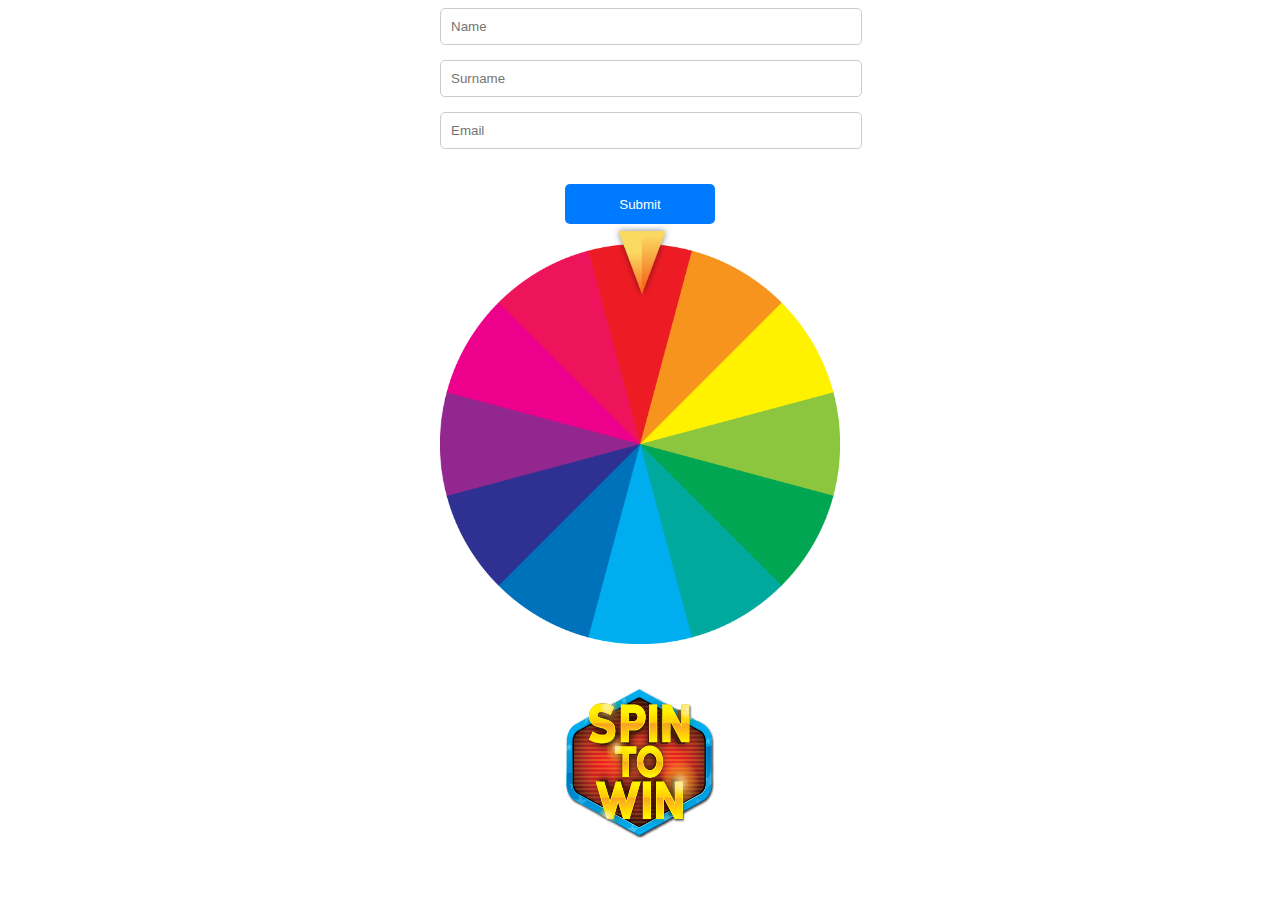
<file: index.html>
<!DOCTYPE html>
<html>

<head>
  <title>Wheel of fortune</title>
  <meta charset="UTF-8" />
  <link rel="stylesheet" type="text/css" href="styles.css" />
</head>

<body>
  <div id="app">
    <form class="form">
      <input type="text" id="name" placeholder="Name" required />
      <input type="text" id="surname" placeholder="Surname" required />
      <input type="email" id="email" placeholder="Email" required />
      <button type="submit">Submit</button>
    </form>
    <div class="wheel-container">
      <img class="marker" src="marker.png" />
      <img class="wheel" src="wheel.png" />
      <button class="button spin-button" disabled>
        <img src="button.png" alt="Spin" />
      </button>
    </div>
    <div class="result"></div>
  </div>
  <script src="script.js"></script>
</body>

</html>
</file>
<file: styles.css>
#app {
  width: 400px;
  height: 400px;
  margin: 0 auto;
  position: relative;
}

.form {
  text-align: center;
  margin-bottom: 20px;
}

.form label {
  display: block;
  margin-bottom: 5px;
  font-weight: bold;
}

.form input {
  width: 100%;
  padding: 10px;
  margin-bottom: 15px;
  border-radius: 5px;
  border: 1px solid #ccc;
}

.form .error {
  border: 1px solid red;
}

.wheel-container {
  position: relative;
  width: 100%;
  height: 100%;
}

.marker {
  position: absolute;
  width: 60px;
  left: 172px;
  top: -20px;
  z-index: 2;
}

.wheel {
  width: 100%;
  height: 100%;
}

.button {
  display: block;
  width: 250px;
  margin: 20px auto;
  cursor: pointer;
  background-color: #007bff;
  color: #fff;
  border: none;
  padding: 10px;
  border-radius: 5px;
}

.form button[type="submit"] {
  display: block;
  width: 150px;
  height: 40px;
  margin: 20px auto;
  background-color: #007bff;
  color: #fff;
  border: none;
  border-radius: 5px;
  cursor: pointer;
}

.form button[type="submit"]:hover {
  opacity: 0.8;
}


.button:hover {
  opacity: 0.8;
}

.blur {
  animation: blur 10s;
}

@keyframes blur {
  0% {
    filter: blur(1.5px);
  }
  80% {
    filter: blur(1.5px);
  }
  100% {
    filter: blur(0px);
  }
}

.result {
  text-align: center;
  margin-top: 20px;
  font-weight: bold;
  font-size: 18px;
}

.spin-button {
  display: block;
  width: 150px;
  height: 150px;
  margin: 40px auto;
  cursor: pointer;
  vertical-align: middle;
  background: none;
  border: none;
  padding: 0;
}

.spin-button img {
  width: 100%;
  height: 100%;
}

.spin-button:hover {
  opacity: 0.8;
}
</file>
